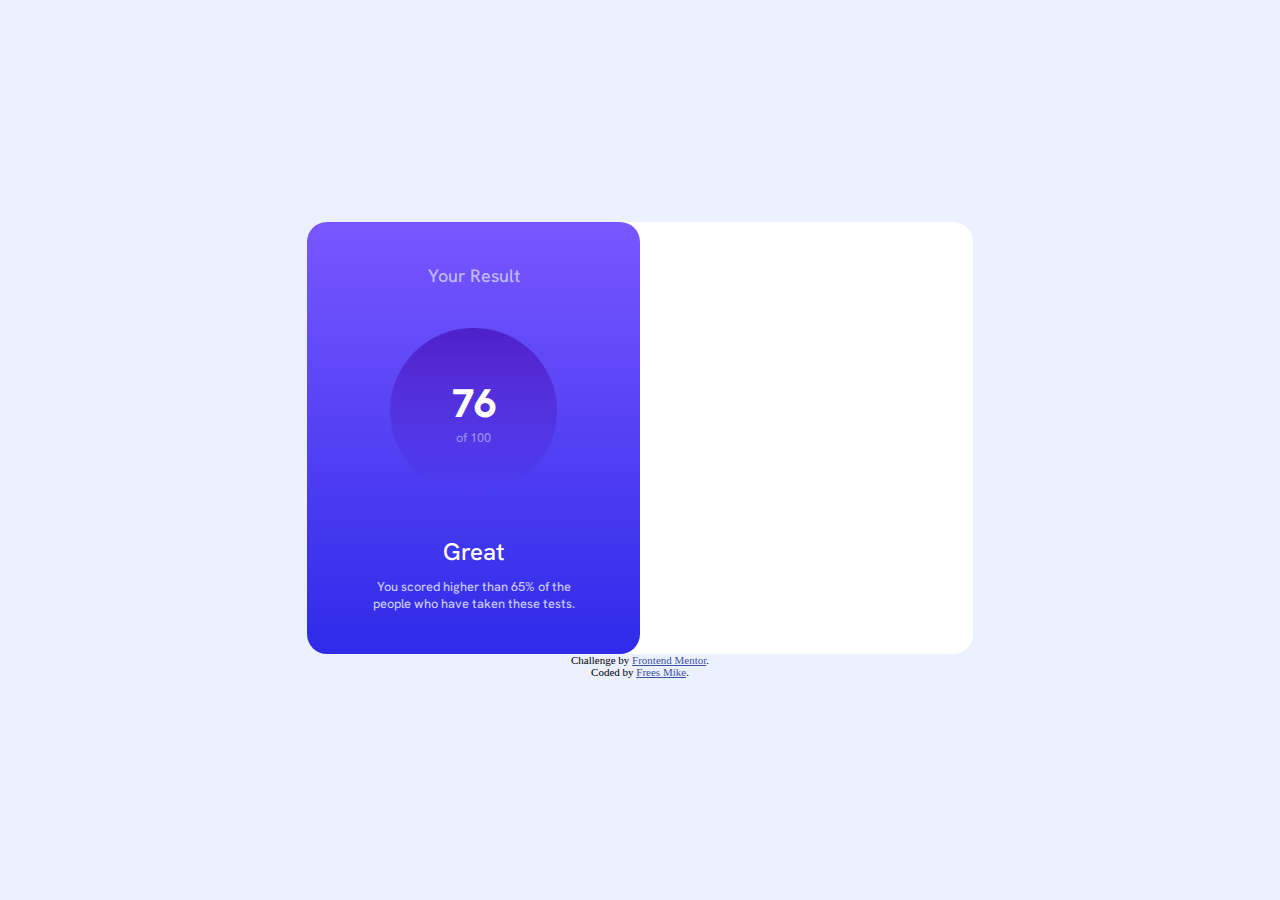
<file: index.html>
<!DOCTYPE html>
<html lang="en">
  <head>
    <meta charset="UTF-8">
    <meta name="viewport" content="width=device-width, initial-scale=1.0"> <!-- displays site properly based on user's device -->

    <link rel="icon" type="image/png" sizes="32x32" href="./assets/images/favicon-32x32.png">
    
    <title>Frontend Mentor | Results summary component</title>

    <link rel="stylesheet" href="GeneralStyle.css" type="text/css">
    <link rel="stylesheet" href="WebStyle.css" type="text/css">
    <link rel="stylesheet" href="MobileStyle.css" type="text/css" media="screen and (max-width: 600px)">
  </head>

  <body>

    <section>
      <main>
        <h1>Your Result</h1>
        <div class="result">
          <p>76</p>
          <p>of 100</p>
        </div>
        <div><p class="Great">Great</p></div>
        <p>You scored higher than 65% of the people who have taken these tests.</p>
      </main>

      <aside id="DataInsert"> 
        <!--Table with results will be loaded from a JSON file created with JS-->
      </aside>
    </section>  

    <footer class="attribution">
      Challenge by <a href="https://www.frontendmentor.io?ref=challenge" target="_blank">Frontend Mentor</a>. <br>
      Coded by <a href="https://www.linkedin.com/in/mike-frees/" target="_blank">Frees Mike</a>.
    </footer>

    <script>
      buttonPress = () => {window.open("finalPage.html", "_self");}
    </script>
    <script src="dataFetch.js" type="module"></script>
  </body>
</html>
</file>
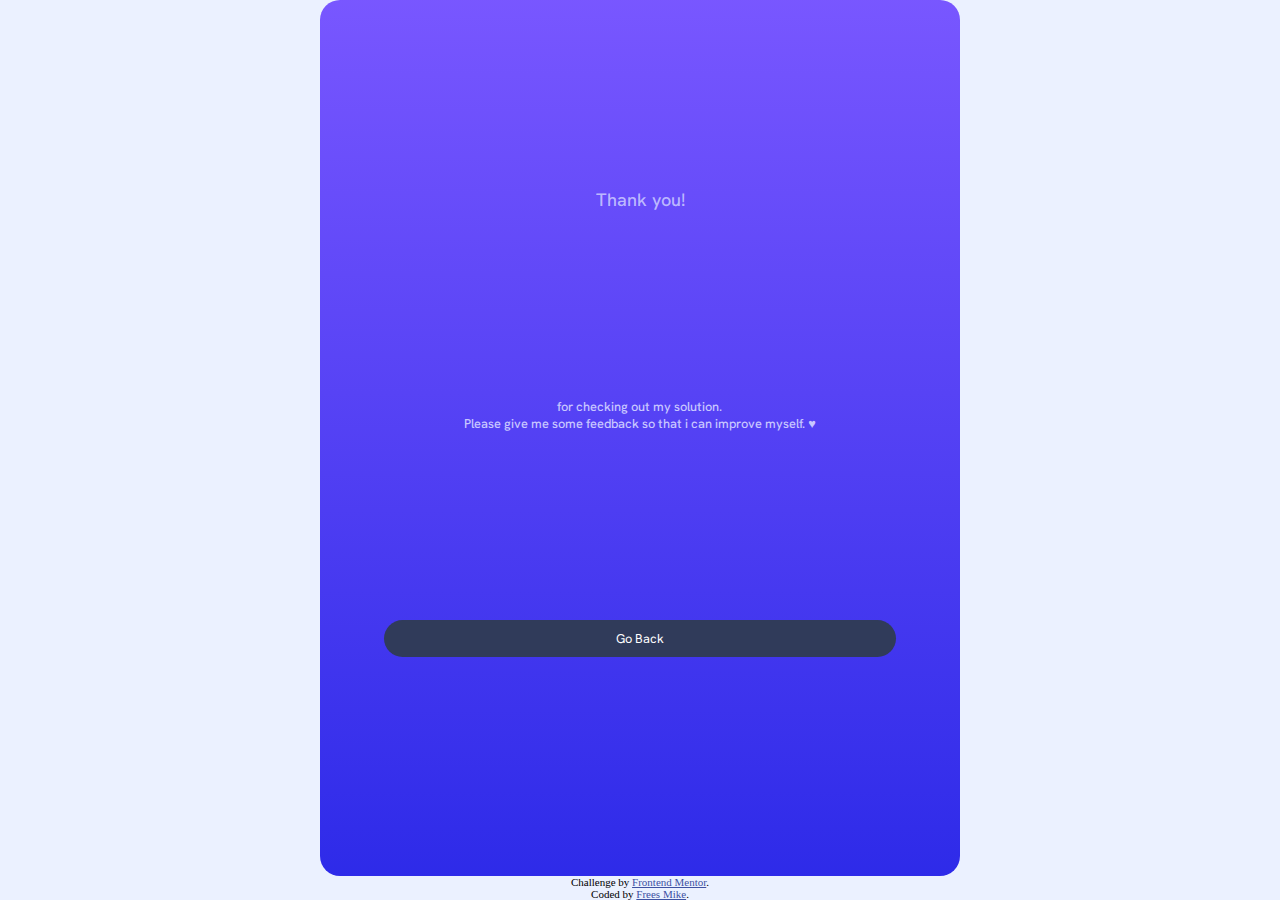
<file: finalPage.html>
<!DOCTYPE html>
<html lang="en">
<head>
  <meta charset="UTF-8">
  <meta name="viewport" content="width=device-width, initial-scale=1.0"> <!-- displays site properly based on user's device -->

  <link rel="icon" type="image/png" sizes="32x32" href="./assets/images/favicon-32x32.png">
  
  <title>Frontend Mentor | Results summary component</title>

  <link rel="stylesheet" href="GeneralStyle.css" type="text/css">
  <link rel="stylesheet" href="WebStyle.css" type="text/css">
  <link rel="stylesheet" href="MobileStyle.css" type="text/css" media="screen and hover:none">
</head>
<body>
    <main>
      <h1>Thank you!</h1>
      <p>for checking out my solution. <br>Please give me some feedback so that i can improve myself. &#9829;</p>
      <input type="button" value="Go Back" onclick="buttonPress()">
    </main>

  <footer class="attribution">
    Challenge by <a href="https://www.frontendmentor.io?ref=challenge" target="_blank">Frontend Mentor</a>. <br>
    Coded by <a href="https://www.linkedin.com/in/mike-frees/" target="_blank">Frees Mike</a>.
  </footer>

  <script>
    buttonPress = () => {window.open("index.html", "_self");}
  </script>

</body>
</html>
</file>
<file: GeneralStyle.css>
/* Custom Font import */
@font-face {
    font-family: HankenGrotesk;
    src: url(assets/fonts/HankenGrotesk-VariableFont_wght.ttf);
}
/* custom color variables*/
:root {
    /* Primary colors */
    --CLight-red: hsl(0, 100%, 67%);
    --COrangey-yellow: hsl(39, 100%, 56%);
    --CGreen-teal: hsl(166, 100%, 37%);
    --CCobalt-blue: hsl(234, 85%, 45%);

    /* Neutral colors */
    --CWhite: hsl(0, 0%, 100%);
    --CPale-blue: hsl(221, 100%, 96%);
    --CLight-lavender: hsl(241, 100%, 89%);
    --CDark-gray-blue: hsl(224, 30%, 27%);

    /* Gradients */
    --Background-gradient-colors: hsl(252, 100%, 67%), hsl(241, 81%, 54%);
    --Circle-gradient-colors: hsla(256, 72%, 46%, 1), hsla(241, 72%, 46%, 0);
}
/* browser style reset */
*{
    border: 0;
    margin: 0;
    padding: 0;
    font-size: 100%;
    font: inherit;
    box-sizing: border-box;
}

input, h1, h2, p, th, td, caption {
    text-align: center;
    font-family: HankenGrotesk;
    font-size: 18px;
    font-weight: 500;
}

.attribution { 
    font-size: 11px; text-align: center; 
}

.attribution a { 
    color: hsl(228, 45%, 44%); 
}
</file>
<file: WebStyle.css>
@import url(GeneralStyle.css);

body {
    height: 100vh;
    width: 100vw;
    display: flex;
    flex-direction: column;
    align-items: center;
    justify-content: center;
    background-color: var(--CPale-blue);
}

section {
    display: flex;
    min-width: 360px;
    min-height: 200px;
    background-color: var(--CWhite);
    border-radius: 20px;
    width: 52%;
    height: 48%;
    min-height: 350px;
}

main {
    min-width: 180px;
    display: flex;
    flex-direction: column;
    align-items: center;
    justify-content: space-evenly;
    width: 50%;
    height: 100%;
    border-radius: 20px;
    background: linear-gradient(var(--Background-gradient-colors));
    color: var(--CWhite);
    min-height: 350px;
}

aside {
    height: 100%;
    width: 50%;
    display: flex;
    flex-direction: column;
    justify-content: space-around;
    align-items: center;
    min-width: 180px;
    min-height: 350px;
}

.result {
    display: flex;
    min-width: 85px;
    flex-direction: column;
    align-items: center;
    justify-content: center;
    border-radius: 50%;
    width: 50%;
    aspect-ratio: 1 / 1;
    height: auto;
    background: linear-gradient(var(--Circle-gradient-colors));
}

main h1 {
    color: hsla(241, 100%, 89%,0.9);
    font-weight: 500;
}

div p:first-child {
    color: var(--CWhite);
    font-weight: 800;
    font-size: 2.5rem;
}

div p:last-child {
    color: hsla(241, 100%, 89%,0.6);
    font-size: 0.8rem;
    
}

main div p.Great{
    color: var(--CWhite);
    font-weight: 500;
    font-size: 1.5rem;
    margin-bottom: -30px;
}

main p {
    font-weight: 500;
    font-size: 0.8rem;
    color: var(--CLight-lavender);
    width: 66%;
}

input {
    background-color:var(--CDark-gray-blue) ;
    width: 80%;
    border-radius: 50px;
    color: white;
    font-weight: 400;
    font-size: 0.8rem;
    padding: 10px;
    margin-bottom: 5%;
}

input:hover{
    background: linear-gradient(var(--Background-gradient-colors));
}

input:active{
    background: linear-gradient(hsla(256, 72%, 46%, 1), hsla(241, 72%, 46%, 0.8));
}

td {
    color: hsla(224, 30%, 27%, 0.5);
    font-weight: 700;
    display: flex;
}

th {
    font-weight: 700;
}

td span {
    color: var(--CDark-gray-blue);
}

caption {
    font-weight: 700;
    font-size: 1.2rem;
    line-height: 3;
    color: var(--CDark-gray-blue);
    align-self: self-start;
}

table {
    width: 90%;
    height: 80%;
    border-spacing: 0;
    display: flex;
    flex-direction: column;
    justify-content: space-between;
}

tr {
    border-radius: 10px;
    display: flex;
    line-height: 3;
    justify-content: space-around;
}

.Red {
    color: var(--CLight-red);
}

.Yellow {
    color: var(--COrangey-yellow);
}

.Green {
    color: var(--CGreen-teal);
}

.Blue {
    color: var(--CCobalt-blue);
}

tr.Red {
    background-color: hsla(0, 100%, 67%,0.1);
}

tr.Yellow {
    background-color: hsla(39, 100%, 56%,0.1);
}

tr.Blue {
    background-color: hsla(166, 100%, 37%,0.1);
}

tr.Green {
    background-color: hsla(234, 85%, 45%,0.1);
}

tbody {
    display: flex;
    flex-direction: column;
    height: 80%;
    justify-content: space-around;
}
</file>
<file: MobileStyle.css>
@import url(GeneralStyle.css);

section {
    flex-direction: column;
    min-width: 180px;
    width: 100%;
    height: 100%;
    padding: 0, 5%;
}

main, aside {
    width: 100%;
}

main {
    height: 40%;
    border-radius: 0px;
    border-bottom-left-radius: 20px;
    border-bottom-right-radius: 20px;
}

aside
 {
    border-radius: 0px;
    height: 60%;
 }
</file>
